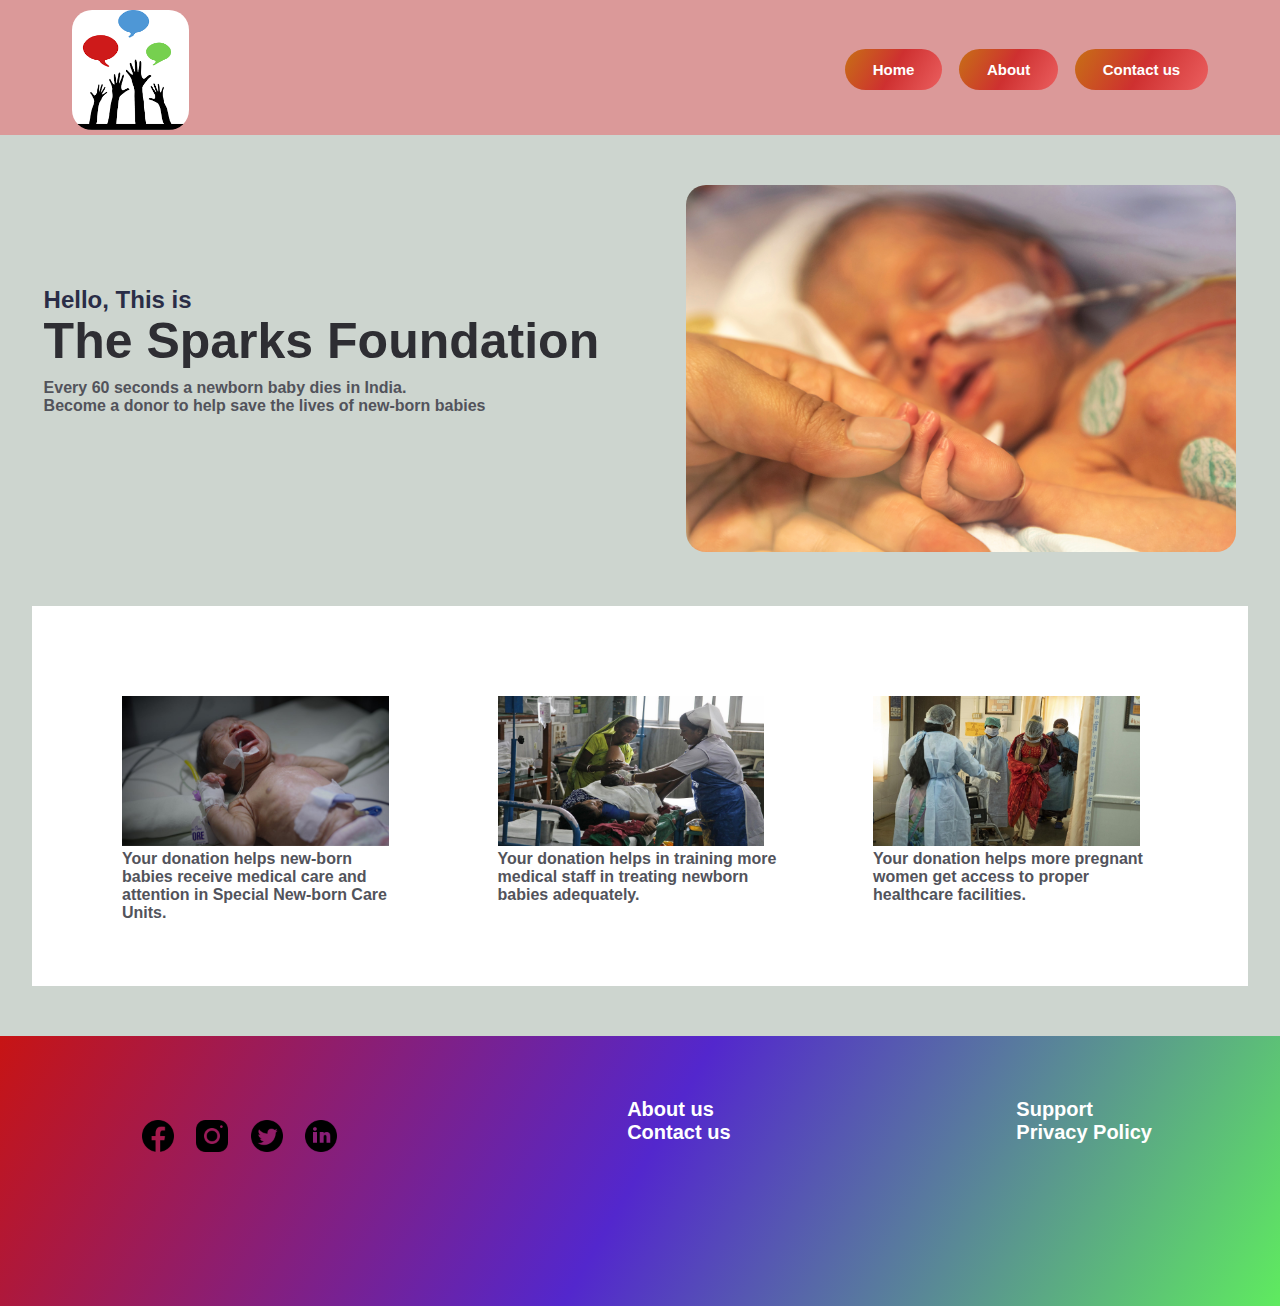
<file: Payment Gateway Integration/index.html>
<!DOCTYPE html>
<html lang="en">

<head>
    <meta charset="UTF-8" />
    <meta http-equiv="X-UA-Compatible" content="IE=edge" />
    <meta name="viewport" content="width=device-width, initial-scale=1.0" />
    <title>The Sparks Foundation</title>
    <link rel="stylesheet" href="./style.css" />
</head>

<body>
    <nav class="navigation-bar">
        <img src="./images/TSF logo.png" alt="Error loading img" />
        <div class="navigation-items">
            <a href="./index.html">Home</a>
            <a href="./about.html">About</a>
            <a href="./contactus.html">Contact us</a>
        </div>
    </nav>

    <header class="heading-section">
        <div class="heading-text-container">
            <h2>Hello, This is</h2>

            <h1>
                The Sparks Foundation <br />
            </h1>
            <p>
                Every 60 seconds a newborn baby dies in India.<br>
                Become a donor to help save the lives of new-born babies
            </p>
            <form><script src="https://checkout.razorpay.com/v1/payment-button.js" data-payment_button_id="pl_JrD3Tlg46KMtTN" async> </script> </form>
        </div>
        <div class="heading-image-container">
            <img src="./images/babies.jpg" alt="Error loading image" />
        </div>
    </header>
    <main>
        <section class="main-container">
            <div class="content-container">
                <img src="./images/first.jpg" alt="Error loading image">
                <p>Your donation helps new-born babies receive medical care and attention in Special New-born Care
                    Units.
                </p>
            </div>
            <div class="content-container">
                <img src="./images/second.jpg" alt="Error loading image">
                <p>Your donation helps in training more medical staff in treating newborn babies adequately.</p>
            </div>
            <div class="content-container">
                <img src="./images/third.jpg" alt="Error loading image">
                <p>Your donation helps more pregnant women get access to proper healthcare facilities.</p>
            </div>
            </div>
        </section>
    </main>
    <footer>
        <div class="footer-container">
            <div class="social-media-logo-container">
                <a href="https://www.facebook.com/thesparksfoundation.info/" target="_blank"><img
                        src="./images/facebook-new.png" alt=""></a>
                <a href="https://instagram.com/thesparksfoundation.info?igshid=YmMyMTA2M2Y=" target="_blank"><img
                        src="./images/instagram-new.png" alt=""></a>
                <a href="https://twitter.com/tsfsingapore?t=_SC8lhY7eNVpuPzVnCLjoA&s=09" target="_blank"><img
                        src="./images/twitter-circled--v1.png" alt=""></a>
                <a href="https://www.linkedin.com/company/the-sparks-foundation/mycompany/" target="_blank"><img
                        src="./images/linkedin-circled--v1.png" alt=""></a>
            </div>
            <div class="menu">
                <ul>
                    <li><a href="./about.html">About us</a></li>
                    <li><a href="./contactus.html">Contact us</a></li>
                </ul>
            </div>
            <div class="menu">
                <ul>
                    <li><a href="#">Support</a></li>
                    <li><a href="#">Privacy Policy</a></li>
                </ul>
            </div>
        </div>
    </footer>
    <script src="script.js"></script>

</body>

</html>
</file>
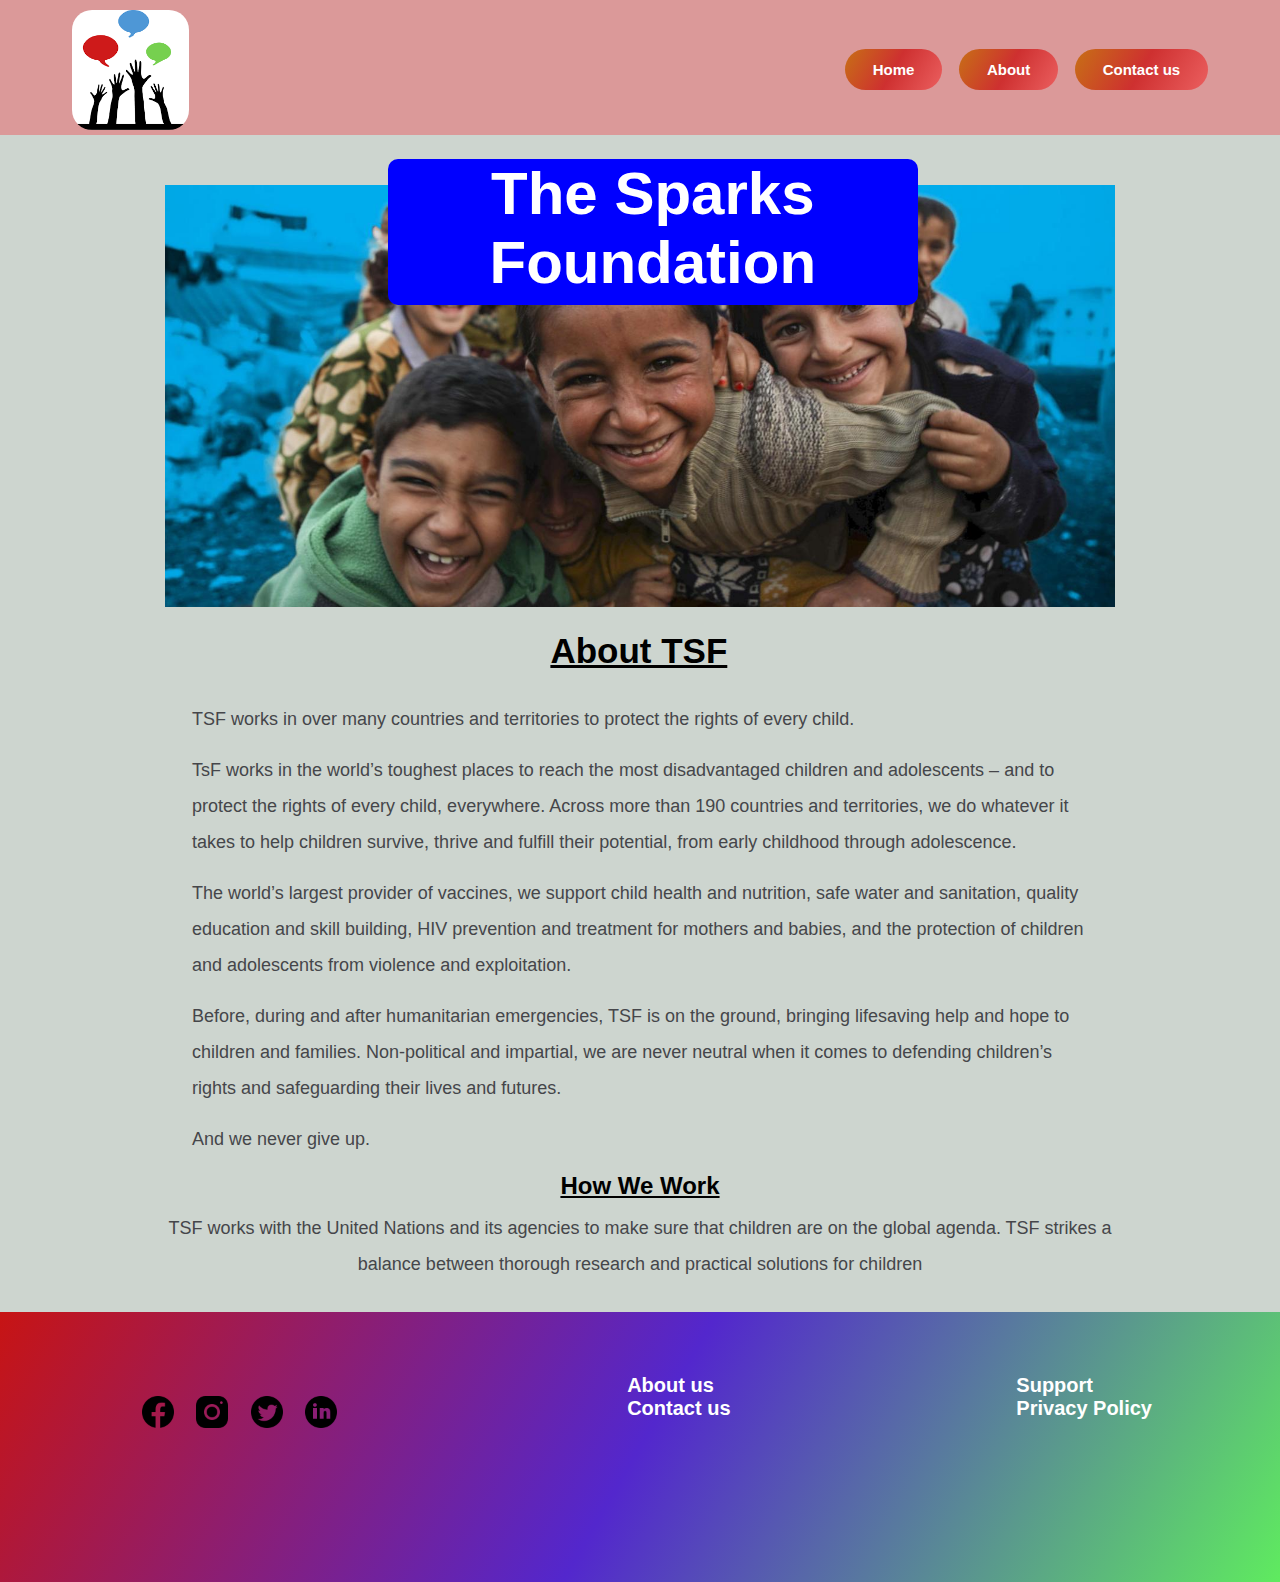
<file: Payment Gateway Integration/about.html>
<!DOCTYPE html>
<html lang="en">

<head>
    <meta charset="UTF-8" />
    <meta http-equiv="X-UA-Compatible" content="IE=edge" />
    <meta name="viewport" content="width=device-width, initial-scale=1.0" />
    <title>About Us</title>
    <link rel="stylesheet" href="./style.css" />
    <link rel="stylesheet" href="./about.css" />
</head>

<body>
    <nav class="navigation-bar">
        <img src="./images/TSF logo.png" alt="Error loading img" />
        <div class="navigation-items">
            <a href="./index.html">Home</a>
            <a href="./about.html">About</a>
            <a href="./contactus.html">Contact us</a>
        </div>
    </nav>
    <section>
        <div class="body_container">
            <div class="about_image_container">
                <img src="./images/about-image.jpg" alt="Error loading image" />
                <div class="head_container">
                    <h1>The Sparks Foundation</h1>
                </div>
            </div>
        </div>
    </section>
    <section>
        <div class="header_about_section">
            <h3>About TSF</h3>
        </div>
    </section>
    <section class="about_section">
        <div class="paragraph_container">
            <p>
                TSF works in over many countries and territories to protect the rights
                of every child.
            </p>
        </div>
        <div class="paragraph_container">
            <p>
                TsF works in the world’s toughest places to reach the most
                disadvantaged children and adolescents – and to protect the rights of
                every child, everywhere. Across more than 190 countries and
                territories, we do whatever it takes to help children survive, thrive
                and fulfill their potential, from early childhood through adolescence.
            </p>
        </div>
        <div class="paragraph_container">
            <p>
                The world’s largest provider of vaccines, we support child health and
                nutrition, safe water and sanitation, quality education and skill
                building, HIV prevention and treatment for mothers and babies, and the
                protection of children and adolescents from violence and exploitation.
            </p>
        </div>
        <div class="paragraph_container">
            <p>
                Before, during and after humanitarian emergencies, TSF is on the
                ground, bringing lifesaving help and hope to children and families.
                Non-political and impartial, we are never neutral when it comes to
                defending children’s rights and safeguarding their lives and futures.
            </p>
        </div>
        <div class="paragraph_container">
            <p>And we never give up.</p>
        </div>
    </section>

    <section class="work_section">
        <div class="work_section_heading">
            <h2>How We Work</h2>
        </div>
        <div class="paragraph_section">
            <div class="paragraph_container">
                <p>TSF works with the United Nations and its agencies to make sure that children are on the global agenda. TSF strikes a <br>balance between thorough research and practical solutions for children</p>
            </div>

        </div>
    </section>
    <footer>
        <div class="footer-container">
            <div class="social-media-logo-container">
                <a href="https://www.facebook.com/thesparksfoundation.info/" target="_blank"><img
                        src="./images/facebook-new.png" alt=""></a>
                <a href="https://instagram.com/thesparksfoundation.info?igshid=YmMyMTA2M2Y=" target="_blank"><img
                        src="./images/instagram-new.png" alt=""></a>
                <a href="https://twitter.com/tsfsingapore?t=_SC8lhY7eNVpuPzVnCLjoA&s=09" target="_blank"><img
                        src="./images/twitter-circled--v1.png" alt=""></a>
                <a href="https://www.linkedin.com/company/the-sparks-foundation/mycompany/" target="_blank"><img
                        src="./images/linkedin-circled--v1.png" alt=""></a>
            </div>
            <div class="menu">
                <ul>
                    <li><a href="./about.html">About us</a></li>
                    <li><a href="./contactus.html">Contact us</a></li>
                </ul>
            </div>
            <div class="menu">
                <ul>
                    <li><a href="#">Support</a></li>
                    <li><a href="#">Privacy Policy</a></li>
                </ul>
            </div>
        </div>
    </footer>
</body>

</html>
</file>
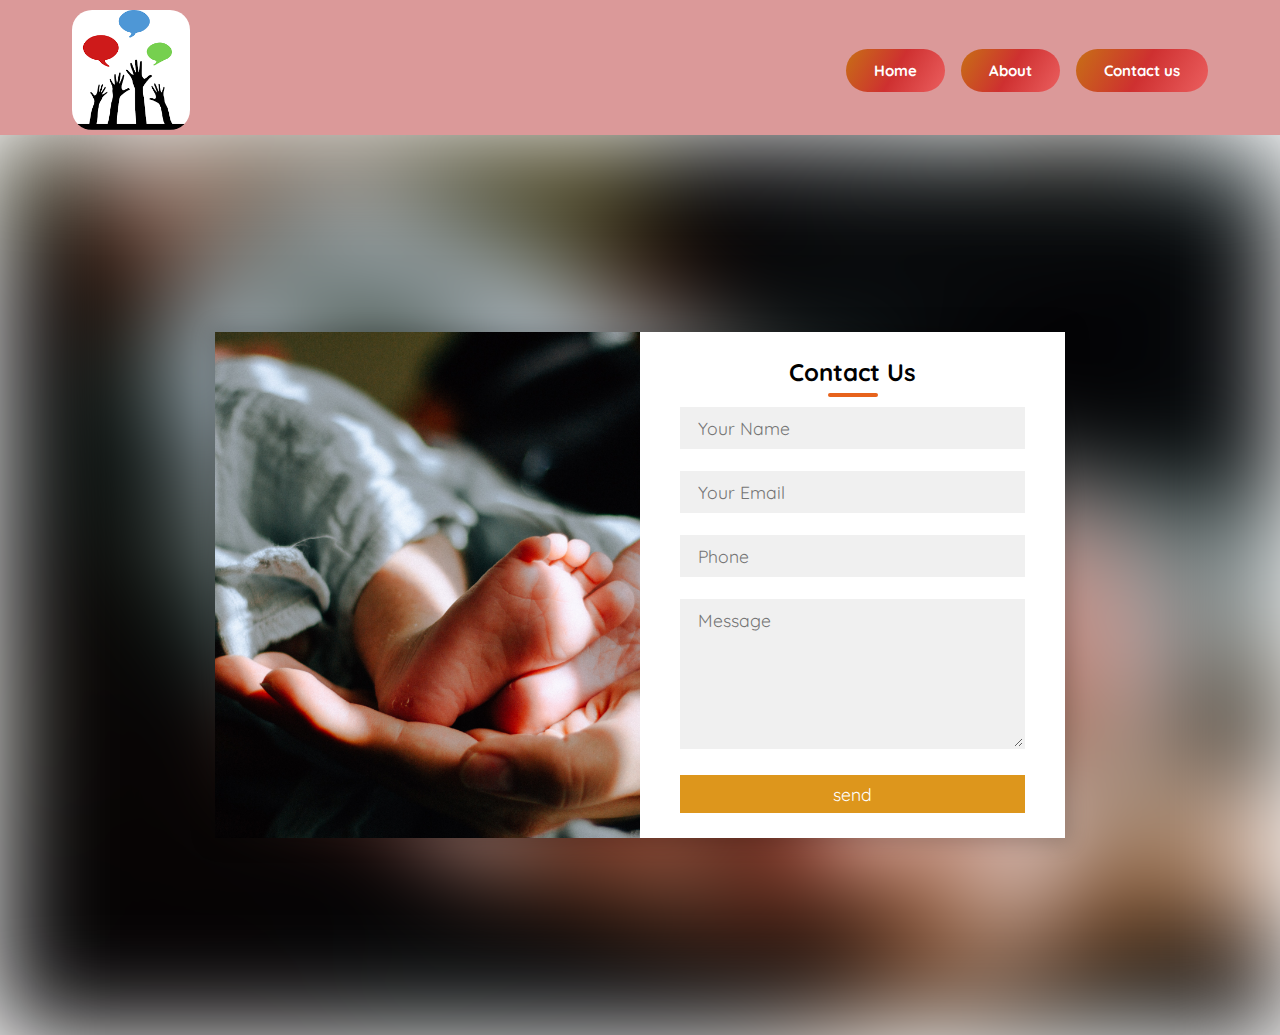
<file: Payment Gateway Integration/contactus.html>
<!DOCTYPE html>
<html>
<head>
	<title>Contact us</title>
	<link rel="stylesheet" type="text/css" href="./contactus.css">
	<link href="https://fonts.googleapis.com/css?family=Quicksand&display=swap" rel="stylesheet">
	<meta name="viewport" content="width=device-width,initial-scale=1.0,minimum-scale=1.0,maximum-scale=1.0">
</head>
<body>
    <nav class="navigation-bar">
        <img src="./images/TSF logo.png" alt="Error loading img" />
        <div class="navigation-items">
            <a href="./index.html">Home</a>
            <a href="./about.html">About</a>
            <a href="./contactus.html">Contact us</a>
        </div>
    </nav>
	<div class="container">
		<div class="contact-box">
			<div class="left"></div>
			<div class="right">
				<h2>Contact Us</h2>
				<input type="text" class="field" placeholder="Your Name">
				<input type="email" class="field" placeholder="Your Email">
				<input type="number" class="field" placeholder="Phone">
				<textarea placeholder="Message" class="field"></textarea>
				<input type="submit" value="send" class="btn">
			</div>
		</div>
	</div>
</body>
</file>
<file: Payment Gateway Integration/style.css>
* {
  margin: 0;
  padding: 0;
  box-sizing: border-box;
}

body {
  font-family: "Segoe UI", Tahoma, Geneva, Verdana, sans-serif;
  background-color: #cdd5cf;
}

.navigation-bar {
  display: flex;
  justify-content: space-around;
  align-items: center;
  padding-top: 10px;
  padding-bottom: 5px;
  background-color: #db9999;
}

.navigation-bar img {
  height: 120px;
  margin-right: 500px;
  border-radius: 20px;
}

.navigation-bar a {
  text-decoration: none;
  font-size: 1.5rem;
  font-weight: 700;
  color: rgb(42, 48, 89);
  margin-left: 15px;


  padding: 12px 28px;
  border: none;
  color: white;

  background-image: linear-gradient(120deg, rgb(199 111 20 / 99%), rgb(205 39 39 / 92%), rgb(235 95 95));
  border-radius: 30px 30px;
  cursor: pointer;
  font-size: 15px;
  margin-left: 12px;
}

.heading-section {
  display: flex;
  justify-content: space-around;
  align-items: center;
  height: 150vn;
  margin-bottom: 50px;
}

.heading-text-container {
  display: flex;
  justify-content: space-between;
  align-items: flex-start;
  flex-direction: column;
  margin-top:25px;
}

.heading-text-container h2 {
  color: hsl(233, 26%, 22%);
  /* margin-bottom: px; */
}

.heading-text-container h1 {
  font-size: 50px;
  font-weight: 700;
  margin-bottom: 10px;
  color: hsl(240, 6%, 19%);
  line-height: 1.1;
}

.heading-text-container p {
  margin-bottom: 15px;
  font-weight: 700;
  color: hsl(233, 5%, 34%);
}

.heading-text-container button {
  padding: 12px 28px;
  border: none;
  color: white;
  background-image: linear-gradient(120deg,
      rgb(199, 20, 20),
      rgb(83, 39, 205),
      rgb(95, 235, 95));
  border-radius: 30px 30px;
  cursor: pointer;
  font-size: 15px;
  margin-left: 12px;
}

.heading-image-container {
  padding-top: 50px;
}

.heading-image-container img {
  width: 550px;
  border-radius: 20px;
}

.main-container {
  width: 95%;
  margin-top: 50px;
  margin-left: auto;
  margin-right: auto;
  margin-bottom: 50px;
  display: flex;
  justify-content: space-between;
  align-items: flex-start;
  padding: 10vh;
  background-color: #fff;
}

.content-container {
  width: 285px;
  height: 200px;
  border: 20px;
}

.content-container img {
  max-width: 100%;
  height: 150px;
}

.content-container p {
  margin-bottom: 15px;
  font-weight: 700;
  color: hsl(233, 5%, 34%);
}


footer {
  /* background-color: hsl(232, 10%, 57%); */
  background-image: linear-gradient(120deg,
      rgb(199, 20, 20),
      rgb(83, 39, 205),
      rgb(95, 235, 95));
  height: 30vh;
  margin-top: 30px;
}

.footer-container {
  display: flex;
  justify-content: space-between;
  align-items: flex-start;
  height: 30vh;
  width: 80%;
  margin-top: 10px;
  margin-left: auto;
  margin-right: auto;
  color: white;
  padding-top: 2rem;

}

.social-media-logo-container {
  margin-top: 3rem;
}

.social-media-logo-container img {
  margin-left: 10px;
  cursor: pointer;
  height: 40px;
  width: 40px;
}

.menu {
  display: flex;
  justify-content: space-between;
  align-items: flex-start;
  flex-direction: column;

}

.menu a {
  text-decoration: none;
  color: white;
  margin-bottom: 15px;
  font-weight: 600;
  font-size: 20px;
}

ul {
  list-style-type: none;
  margin: 0;
  padding: 0;
  padding-top: 30px;
}
</file>
<file: Payment Gateway Integration/about.css>
.body_container {
    margin: 0;
    padding: 0;

}

.head_container {
    margin: 0% 30%;
    width: 530px;
    height: 300px;
    font-size: 30px;
}

h1 {
    text-align: center;
    /* border: 2px solid; */
    background-color: blue;
    border-radius: 10px;
    padding-bottom: 8px;
}

.about_image_container {
    position: relative;
    text-align: center;
    color: white;
}

.about_image_container img {
    width: 950px;
    margin-top : 50px;
    margin-left:50px;
    margin-right:50px;
    margin-bottom:20px;
    
}
.head_container {
    position: absolute;
    top: 35%;
    left: 21%;
    transform: translate(-50%, -50%);
    border: none;
}
.header_about_section {
    position: relative;
    text-align: center;
}
h3 {
    position: absolute;
    left: 43%;
    font-size: 35px;
    text-decoration: underline; 
}
.about_section {
    margin-top: 70px;
    margin-left: 15%;
    margin-right: 15%;
    /* text-align: center; */
}
.paragraph_container {
    margin-bottom: 15px;
    font-weight: 400;
    color: hsl(228, 4%, 28%);
    font-size: large;
    font-family: 'Segoe UI', Tahoma, Geneva, Verdana, sans-serif;
    line-height: 4vh;
}
.work_section_heading {
    text-align: center;
    text-decoration: underline;
}
h3 {
    
    margin-bottom: 10px;
}
.paragraph_section p {
    margin-top: 10px;
    text-align: center;
    line-height: 4vh;
}
</file>
<file: Payment Gateway Integration/contactus.css>
*{
	padding: 0;
	margin: 0;
	box-sizing: border-box;
	font-family: 'Quicksand', sans-serif;
}
.navigation-bar {
    display: flex;
    justify-content: space-around;
    align-items: center;
    padding-top: 10px;
    padding-bottom: 5px;
    background-color: #db9999;
  }
  
  .navigation-bar img {
    height: 120px;
    margin-right: 500px;
    border-radius: 20px;
  }
  
  .navigation-bar a {
    text-decoration: none;
    font-size: 1.5rem;
    font-weight: 700;
    color: rgb(42, 48, 89);
    margin-left: 15px;
  
  
    padding: 12px 28px;
    border: none;
    color: white;
  
    background-image: linear-gradient(120deg, rgb(199 111 20 / 99%), rgb(205 39 39 / 92%), rgb(235 95 95));
    border-radius: 30px 30px;
    cursor: pointer;
    font-size: 15px;
    margin-left: 12px;
  }

body{
	height: 100vh;
	width: 100%;
}

.container{
	position: relative;
	width: 100%;
	height: 100%;
	display: flex;
	justify-content: center;
	align-items: center;
	padding: 20px 100px;
}

.container:after{
	content: '';
	position: absolute;
	width: 100%;
	height: 100%;
	left: 0;
	top: 0;
	background: url("images/bg.jpg") no-repeat center;
	background-size: cover;
	filter: blur(50px);
	z-index: -1;
}
.contact-box{
	max-width: 850px;
	display: grid;
	grid-template-columns: repeat(2, 1fr);
	justify-content: center;
	align-items: center;
	text-align: center;
	background-color: #fff;
	box-shadow: 0px 0px 19px 5px rgba(0,0,0,0.19);
}

.left{
	background: url("images/bg.jpg") no-repeat center;
	background-size: cover;
	height: 100%;
}

.right{
	padding: 25px 40px;
}

h2{
	position: relative;
	padding: 0 0 10px;
	margin-bottom: 10px;
}

h2:after{
	content: '';
    position: absolute;
    left: 50%;
    bottom: 0;
    transform: translateX(-50%);
    height: 4px;
    width: 50px;
    border-radius: 2px;
    background-color: #e7631c;
}

.field{
	width: 100%;
	border: 2px solid rgba(0, 0, 0, 0);
	outline: none;
	background-color: rgba(230, 230, 230, 0.6);
	padding: 0.5rem 1rem;
	font-size: 1.1rem;
	margin-bottom: 22px;
	transition: .3s;
}

.field:hover{
	background-color: rgba(0, 0, 0, 0.1);
}

textarea{
	min-height: 150px;
}

.btn{
	width: 100%;
	padding: 0.5rem 1rem;
	background-color: #dd961c;
	color: #fff;
	font-size: 1.1rem;
	border: none;
	outline: none;
	cursor: pointer;
	transition: .3s;
}

.btn:hover{
    background-color: #c96314;
}

.field:focus{
    border: 2px solid rgba(30,85,250,0.47);
    background-color: #fff;
}

@media screen and (max-width: 880px){
	.contact-box{
		grid-template-columns: 1fr;
	}
	.left{
		height: 200px;
	}
}
</file>
